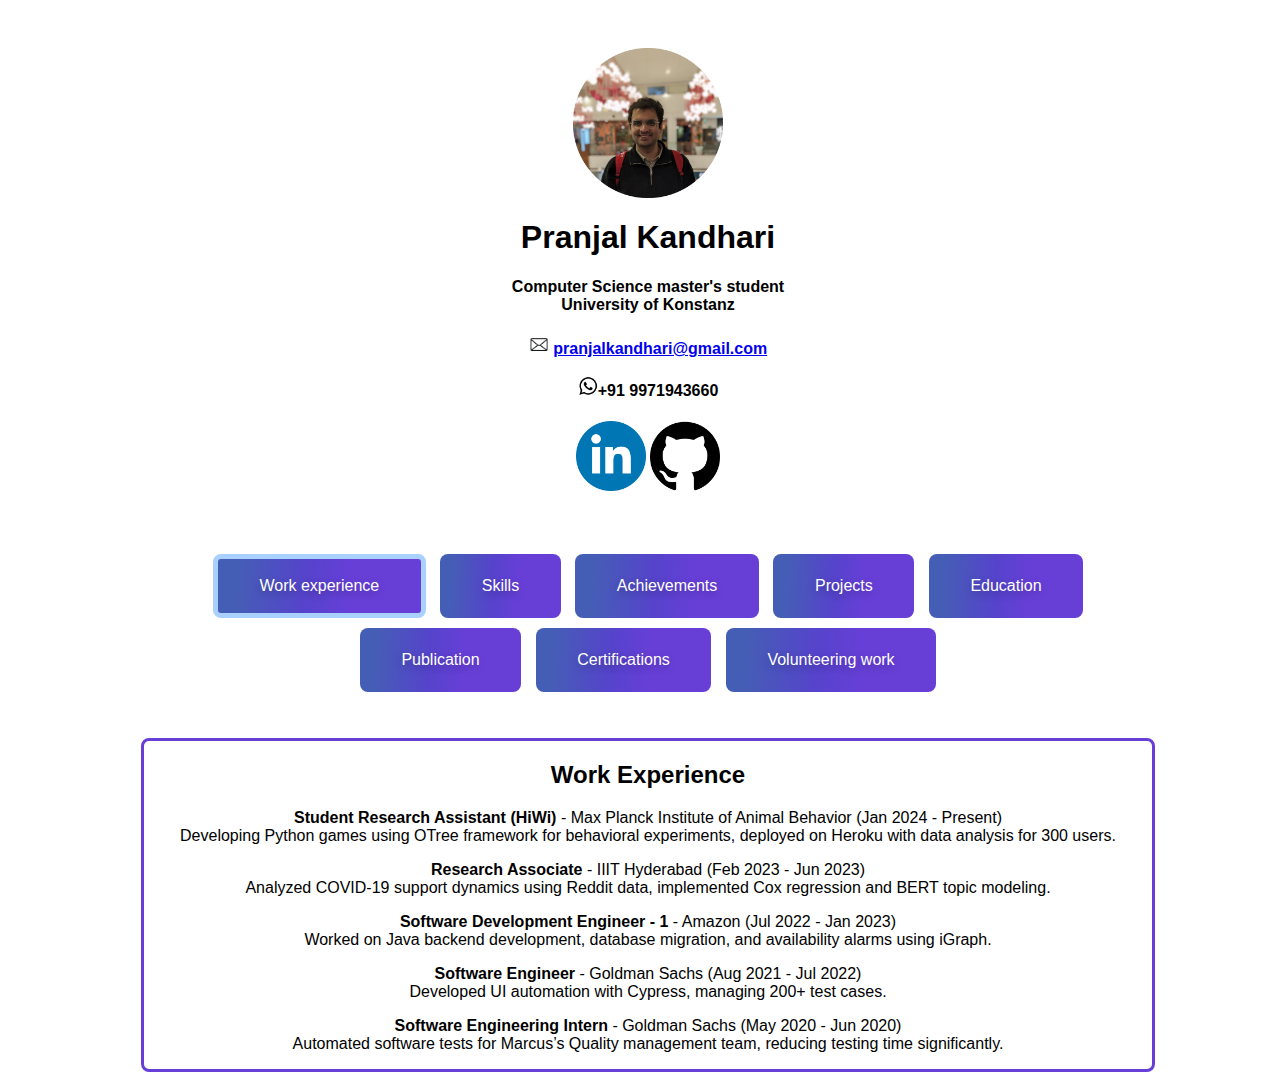
<file: index.html>
<html>
    <head>
        <title>
            Pranjal Kandhari
        </title>
        <link rel="icon" type="image/png" href="https://example.com/favicon.png"/>
        <link href="style.css" rel="stylesheet">
    </head>
    <body>
        <div id = "content">
            
            <div style="text-align: center;"> 
                <image src = "pranjal-pic.png" width = 150 name = "DP" style="text-align: center;" id="dp"></image> <h1 style="font-family: 'Helvetica', 'Arial', sans-serif;"> Pranjal Kandhari</h1>


                <h4 style="font-family: 'Helvetica', 'Arial', sans-serif; text-align: center;">Computer Science master's student<br>University of Konstanz</h4>
                <h4 style="font-family: 'Helvetica', 'Arial', sans-serif; text-align: center;">
                <image src = "email.png" width = 20></image>
                 <a href="mailto:pranjalkandhari@gmail.com" target="_blank">pranjalkandhari@gmail.com</a> 
                 <br> <br> 
                <image src = "whatsapp.webp" width = 20></image>+91 9971943660</h4>
            </div>
            
            <div style="text-align: center;">
                <a href="https://www.linkedin.com/in/pranjal-kandhari-234168154/" target="_blank"><img src="LiCir.png" alt="HTML tutorial" style="height: 70px;"></a>
                <a href="https://github.com/pranjalkandhari/" target="_blank"><img src="Git.png" alt="HTML tutorial" style="height:70px;"></a>
                <br>
            </div>

            <br> <br> <br>
            
            <div id="button-list">
                <button class="button-36" role="button" id="work-experience-button">Work experience</button>
                <button class="button-36" role="button">Skills</button>
                <button class="button-36" role="button">Achievements</button>
                <button class="button-36" role="button">Projects</button>
                <button class="button-36" role="button">Education</button>
                <button class="button-36" role="button">Publication</button>
                <button class="button-36" role="button">Certifications</button>
                <button class="button-36" role="button">Volunteering work</button>
            </div>
            <br> <br>

                        <div id="text-area-workexperience">
                <h2>Work Experience</h2>
                <p><strong>Student Research Assistant (HiWi)</strong> - Max Planck Institute of Animal Behavior (Jan 2024 - Present)<br>Developing Python games using OTree framework for behavioral experiments, deployed on Heroku with data analysis for 300 users.</p>
                <p><strong>Research Associate</strong> - IIIT Hyderabad (Feb 2023 - Jun 2023)<br>Analyzed COVID-19 support dynamics using Reddit data, implemented Cox regression and BERT topic modeling.</p>
                <p><strong>Software Development Engineer - 1</strong> - Amazon (Jul 2022 - Jan 2023)<br>Worked on Java backend development, database migration, and availability alarms using iGraph.</p>
                <p><strong>Software Engineer</strong> - Goldman Sachs (Aug 2021 - Jul 2022)<br>Developed UI automation with Cypress, managing 200+ test cases.</p>
                <p><strong>Software Engineering Intern</strong> - Goldman Sachs (May 2020 - Jun 2020)<br>Automated software tests for Marcus’s Quality management team, reducing testing time significantly.</p>
            </div>

            <div id="text-area-skills">
                <h2>Skills</h2>
                <p>Java, Python, C++, Django, oTree, HTML/CSS, JavaScript, Firebase, Web Scraping, Lifeline (survival analysis), Git, Jira, GitLab CI/CD, Data Structures & Algorithms, Dynamic Programming, UI Automation.</p>
            </div>

            <div id="text-area-achievements">
                <h2>Achievements</h2>
                <p><strong>1st Prize</strong> - Rajasthan Hackathon (Digifest 2018)<br>Out of 700 teams, awarded funding of $20,000 for research in disaster management through a snake bot project.</p>
            </div>

            <div id="text-area-projects">
                <h2>Projects</h2>
                <p><strong>PDF to Audiobook Converter</strong> - Developed a web app converting PDFs to audiobooks using OCR and Text extraction.</p>
                <p><strong>Smart Traffic Light Management System</strong> - Designed a system to prioritize emergency vehicles using mobile GPS data.</p>
                <p><strong>Snake Bot</strong> - Created an Arduino-based robot for post-earthquake disaster management.</p>
            </div>

            <div id="text-area-education">
                <h2>Education</h2>
                <p><strong>Master's Degree</strong> in Computer and Information Science - University of Konstanz (Oct 2023 - Present)</p>
                <p><strong>Bachelor of Technology</strong> in Computer Science and Engineering - Bharati Vidyapeeth's College of Engineering, New Delhi (Aug 2017 - Jun 2021)</p>
            </div>

            <div id="text-area-publication">
                <h2>Publication</h2>
                <p><strong>Together Apart: Decoding Support Dynamics in Online COVID-19 Communities</strong> (2023)<br>Analyzed user support in Reddit communities using BERT topic modeling and Cox Regression.</p>
            </div>

            <div id="text-area-certifications">
                <h2>Certifications</h2>
                <p>CodeChef Data Structures and Algorithm Program - Foundation Level (575/750)</p>
            </div>

            <div id="text-area-volunteeringwork">
                <h2>Volunteering Work</h2>
                <p>Conducted workshops on competitive programming under BVPIEEE in 2018.<br>Organizing member of WIE Hack, an all-women hackathon, at BVCOE in 2018.</p>
            </div>
        <script src="script.js"></script>
    </body>
</html>
</file>
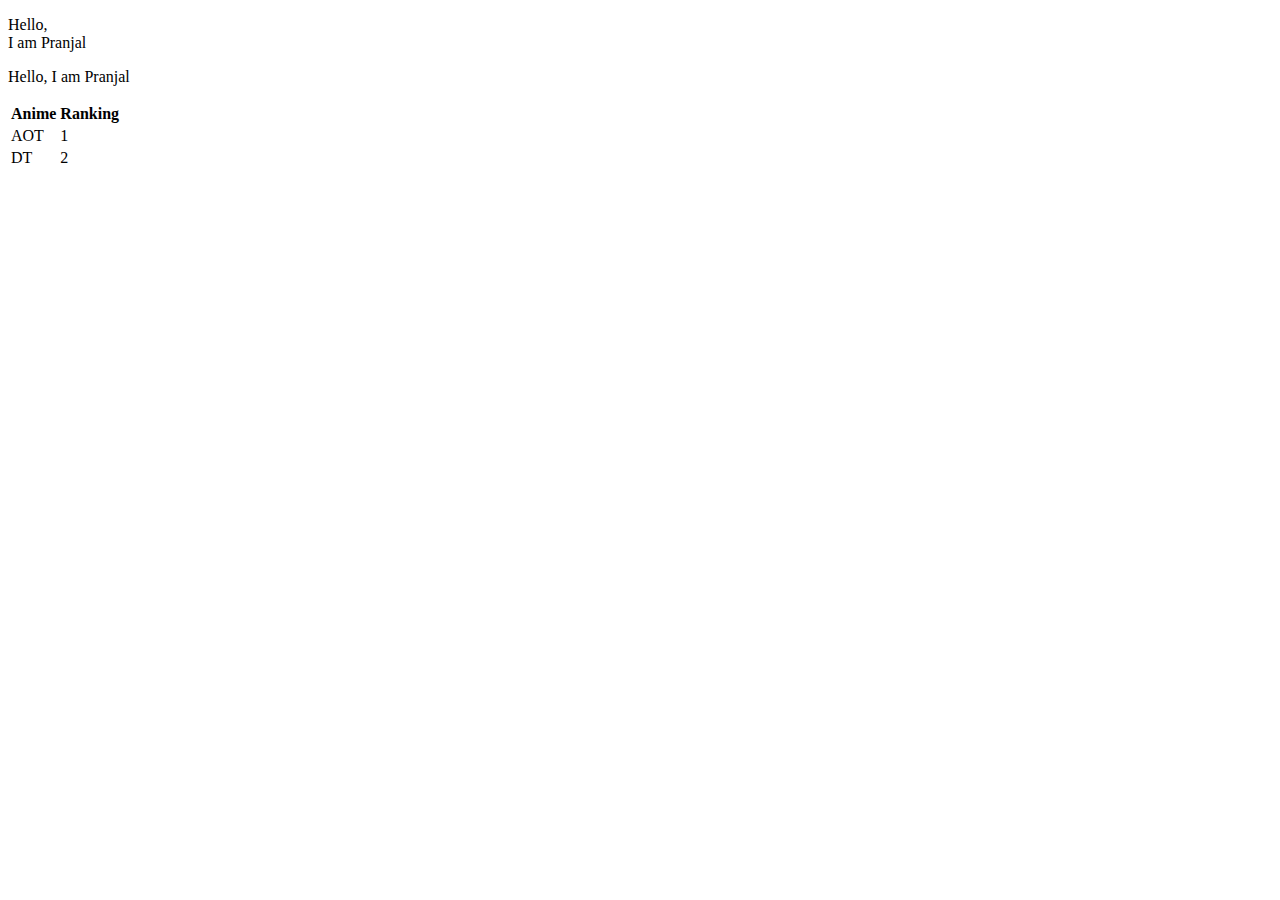
<file: Page1.html>
<!DOCTYPE html>

<html>

    <head>
        <meta charset="utf-8">
        <title>
            Hello
        </title>

    </head>

    <body bgcolor="WHITE">
        <p>Hello,<br> I am Pranjal</p> 
        <p>Hello, I am Pranjal</p>
        
        <table>
            <tr>
                <th>
                    Anime
                </th>
                <th>
                    Ranking
                </th>
                
            </tr>
            <tr>
                <td>AOT</td>
                <td>1</td>
            </tr>
            <tr> <td>DT</td> <td>2</td> </tr>
        </table>
        <!-- Comment -->
    </body>

</html>
</file>
<file: style.css>
#content{
	font-family: system-ui;
	width: 900px;
    margin: 0 auto;
	padding: 70px;
	padding-top: 40px;
	padding-bottom: 1px;
  font-family: "Inter UI","SF Pro Display",-apple-system,BlinkMacSystemFont,"Segoe UI",Roboto,Oxygen,Ubuntu,Cantarell,"Open Sans","Helvetica Neue",sans-serif;
  width: 80vw;
}

body {
  font-family: "Inter UI","SF Pro Display",-apple-system,BlinkMacSystemFont,"Segoe UI",Roboto,Oxygen,Ubuntu,Cantarell,"Open Sans","Helvetica Neue",sans-serif;
  width: 100vw;
  height: 100vh;
  overflow-y: auto;
  overflow-x: hidden;
}
#button-list {
	text-align: center;
}

/* #dp {
  border: 5px solid #5643CC;
  width:150px;
    margin: 10px;
    border:10px solid #5643CC;
    border-radius: 500px;
    -webkit-border-radius: 500px;
    -moz-border-radius: 500px;
} */

.button-36 {
  background-image: linear-gradient(92.88deg, #455EB5 9.16%, #5643CC 43.89%, #673FD7 64.72%);
  border-radius: 8px;
  border-style: none;
  box-sizing: border-box;
  color: #FFFFFF;
  cursor: pointer;
  flex-shrink: 0;
  font-family: "Inter UI","SF Pro Display",-apple-system,BlinkMacSystemFont,"Segoe UI",Roboto,Oxygen,Ubuntu,Cantarell,"Open Sans","Helvetica Neue",sans-serif;
  font-size: 16px;
  font-weight: 500;
  height: 4rem;
  padding: 0 1.6rem;
  text-align: center;
  text-shadow: rgba(0, 0, 0, 0.25) 0 3px 8px;
  transition: all .5s;
  user-select: none;
  -webkit-user-select: none;
  touch-action: manipulation;
  margin: 5px;
}

div[id^='text-area'] {
  
  border-radius: 8px;
  border-style: solid;
  border-color: #673FD7;
  box-sizing: border-box;

  flex-shrink: 0;
  font-family: "Inter UI","SF Pro Display",-apple-system,BlinkMacSystemFont,"Segoe UI",Roboto,Oxygen,Ubuntu,Cantarell,"Open Sans","Helvetica Neue",sans-serif;
  font-size: 16px;
  font-weight: 500;
  padding: 0 1.6rem;
  text-align: center;
  margin: 5px;
}

div[id^='text-area'] li{

  text-align: left;
}

.button-36:hover {
  box-shadow: rgba(80, 63, 205, 0.5) 0 1px 30px;
  transition-duration: .1s;
}

@media (min-width: 768px) {
  .button-36 {
    padding: 0 2.6rem;
  }
}
</file>
